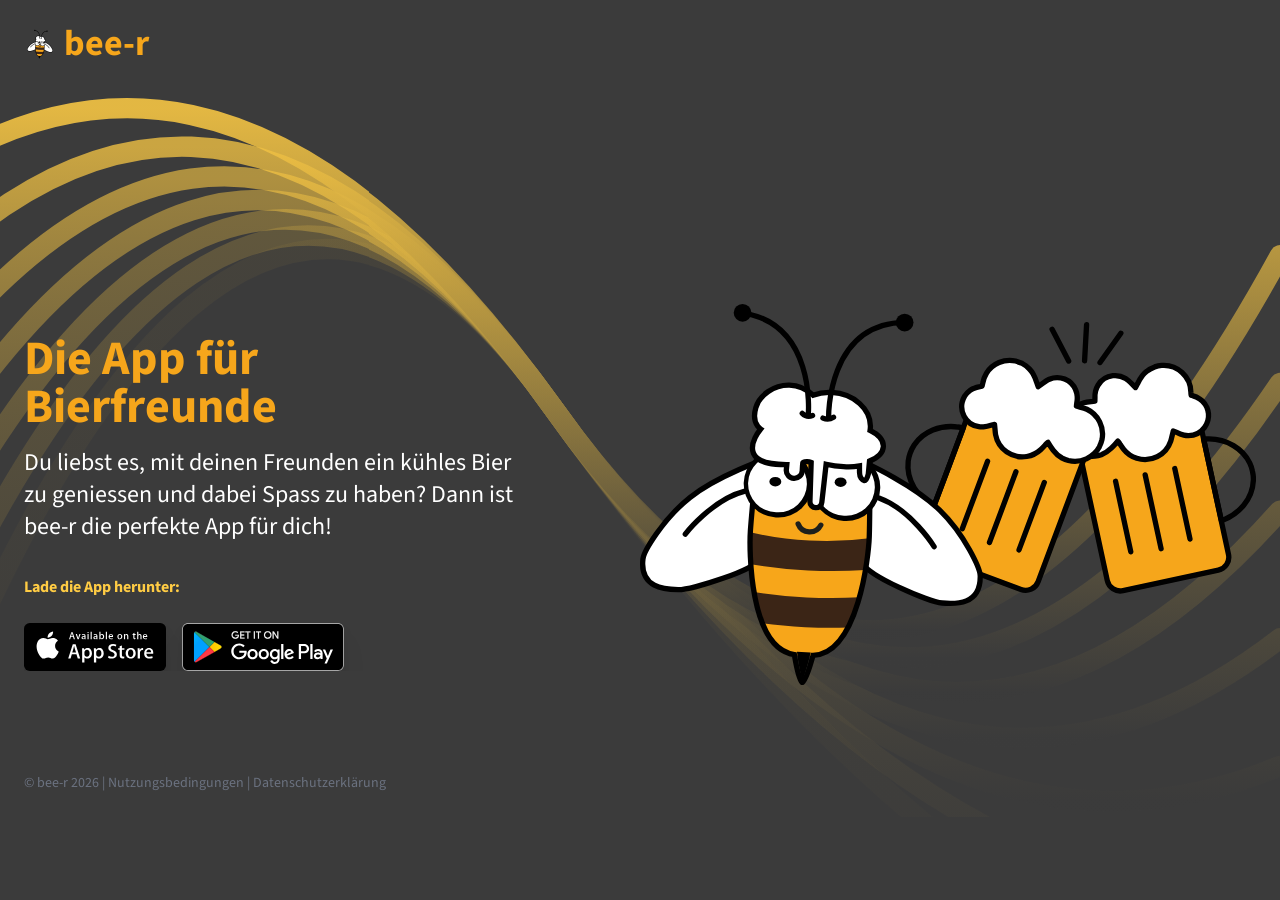
<file: index.html>
<!DOCTYPE html>
<html lang="de_CH">

<head>
    <meta charset="UTF-8">
    <meta name="viewport" content="width=device-width, initial-scale=1.0">
    <meta http-equiv="X-UA-Compatible" content="ie=edge">
    <title>bee-r - Die App für Bierfreunde</title>
    <meta name="description" content="Du liebst es, mit deinen Freunden ein kühles Bier zu geniessen und dabei Spass zu haben? Dann ist bee-r die perfekte App für dich!">
    <meta name="keywords" content="">

    <link rel="apple-touch-icon" sizes="180x180" href="/apple-touch-icon.png">
    <link rel="manifest" href="/site.webmanifest">
    <link rel="icon" type="image/png" sizes="32x32" href="/favicon-32x32.png">
    <link rel="icon" type="image/png" sizes="16x16" href="/favicon-16x16.png">

    <!-- Font Awesome if you need it
	<link rel="stylesheet" href="https://use.fontawesome.com/releases/v5.3.1/css/all.css">
	-->

    <link rel="stylesheet" href="output.css"/>
    <!--Replace with your tailwind.css once created-->

    <link href="https://fonts.googleapis.com/css?family=Source+Sans+Pro:400,700" rel="stylesheet">

    <!-- Animation CSS-->
    <style>
        /* ----------------------------------------------
        * Generated by Animista
        * w: http://animista.net, t: @cssanimista
        * ---------------------------------------------- */

        .slide-in-bottom {
            -webkit-animation: slide-in-bottom .5s cubic-bezier(.25, .46, .45, .94) both;
            animation: slide-in-bottom .5s cubic-bezier(.25, .46, .45, .94) both
        }

        .slide-in-bottom-h1 {
            -webkit-animation: slide-in-bottom .5s cubic-bezier(.25, .46, .45, .94) .5s both;
            animation: slide-in-bottom .5s cubic-bezier(.25, .46, .45, .94) .5s both
        }

        .slide-in-bottom-subtitle {
            -webkit-animation: slide-in-bottom .5s cubic-bezier(.25, .46, .45, .94) .75s both;
            animation: slide-in-bottom .5s cubic-bezier(.25, .46, .45, .94) .75s both
        }

        .fade-in {
            -webkit-animation: fade-in 1.2s cubic-bezier(.39, .575, .565, 1.000) 1s both;
            animation: fade-in 1.2s cubic-bezier(.39, .575, .565, 1.000) 1s both
        }

        .bounce-top-icons {
            -webkit-animation: bounce-top .9s 1s both;
            animation: bounce-top .9s 1s both
        }

        @-webkit-keyframes slide-in-bottom {
            0% {
                -webkit-transform: translateY(1000px);
                transform: translateY(1000px);
                opacity: 0
            }
            100% {
                -webkit-transform: translateY(0);
                transform: translateY(0);
                opacity: 1
            }
        }

        @keyframes slide-in-bottom {
            0% {
                -webkit-transform: translateY(1000px);
                transform: translateY(1000px);
                opacity: 0
            }
            100% {
                -webkit-transform: translateY(0);
                transform: translateY(0);
                opacity: 1
            }
        }

        @-webkit-keyframes bounce-top {
            0% {
                -webkit-transform: translateY(-45px);
                transform: translateY(-45px);
                -webkit-animation-timing-function: ease-in;
                animation-timing-function: ease-in;
                opacity: 1
            }
            24% {
                opacity: 1
            }
            40% {
                -webkit-transform: translateY(-24px);
                transform: translateY(-24px);
                -webkit-animation-timing-function: ease-in;
                animation-timing-function: ease-in
            }
            65% {
                -webkit-transform: translateY(-12px);
                transform: translateY(-12px);
                -webkit-animation-timing-function: ease-in;
                animation-timing-function: ease-in
            }
            82% {
                -webkit-transform: translateY(-6px);
                transform: translateY(-6px);
                -webkit-animation-timing-function: ease-in;
                animation-timing-function: ease-in
            }
            93% {
                -webkit-transform: translateY(-4px);
                transform: translateY(-4px);
                -webkit-animation-timing-function: ease-in;
                animation-timing-function: ease-in
            }
            25%, 55%, 75%, 87% {
                -webkit-transform: translateY(0);
                transform: translateY(0);
                -webkit-animation-timing-function: ease-out;
                animation-timing-function: ease-out
            }
            100% {
                -webkit-transform: translateY(0);
                transform: translateY(0);
                -webkit-animation-timing-function: ease-out;
                animation-timing-function: ease-out;
                opacity: 1
            }
        }

        @keyframes bounce-top {
            0% {
                -webkit-transform: translateY(-45px);
                transform: translateY(-45px);
                -webkit-animation-timing-function: ease-in;
                animation-timing-function: ease-in;
                opacity: 1
            }
            24% {
                opacity: 1
            }
            40% {
                -webkit-transform: translateY(-24px);
                transform: translateY(-24px);
                -webkit-animation-timing-function: ease-in;
                animation-timing-function: ease-in
            }
            65% {
                -webkit-transform: translateY(-12px);
                transform: translateY(-12px);
                -webkit-animation-timing-function: ease-in;
                animation-timing-function: ease-in
            }
            82% {
                -webkit-transform: translateY(-6px);
                transform: translateY(-6px);
                -webkit-animation-timing-function: ease-in;
                animation-timing-function: ease-in
            }
            93% {
                -webkit-transform: translateY(-4px);
                transform: translateY(-4px);
                -webkit-animation-timing-function: ease-in;
                animation-timing-function: ease-in
            }
            25%, 55%, 75%, 87% {
                -webkit-transform: translateY(0);
                transform: translateY(0);
                -webkit-animation-timing-function: ease-out;
                animation-timing-function: ease-out
            }
            100% {
                -webkit-transform: translateY(0);
                transform: translateY(0);
                -webkit-animation-timing-function: ease-out;
                animation-timing-function: ease-out;
                opacity: 1
            }
        }

        @-webkit-keyframes fade-in {
            0% {
                opacity: 0
            }
            100% {
                opacity: 1
            }
        }

        @keyframes fade-in {
            0% {
                opacity: 0
            }
            100% {
                opacity: 1
            }
        }

    </style>

</head>


<body class="leading-normal tracking-normal text-gray-900 bg-dark" style="font-family: 'Source Sans Pro', sans-serif;">


<div class="bg-right bg-cover" style="background-image:url('img/background.svg')">
    <!--Nav-->
    <div class="w-full container mx-auto p-6">

        <div class="w-full flex items-center justify-between">
            <a class="flex items-center text-beer no-underline hover:no-underline font-bold text-2xl lg:text-4xl"
               href="#">
                <img class="h-8 fill-current text-beer-light pr-2" src="img/logo.png"/>
                bee-r
            </a>

            <!-- Social handler
                <div class="flex w-1/2 justify-end content-center">
                <a class="inline-block text-beer-light no-underline hover:text-beer-dark hover:text-underline text-center h-10 p-2 md:h-auto md:p-4"
                   data-tippy-content="@twitter_handle" href="https://twitter.com/intent/tweet?url=#">
                    <svg class="fill-current h-6" xmlns="http://www.w3.org/2000/svg" viewBox="0 0 32 32">
                        <path d="M30.063 7.313c-.813 1.125-1.75 2.125-2.875 2.938v.75c0 1.563-.188 3.125-.688 4.625a15.088 15.088 0 0 1-2.063 4.438c-.875 1.438-2 2.688-3.25 3.813a15.015 15.015 0 0 1-4.625 2.563c-1.813.688-3.75 1-5.75 1-3.25 0-6.188-.875-8.875-2.625.438.063.875.125 1.375.125 2.688 0 5.063-.875 7.188-2.5-1.25 0-2.375-.375-3.375-1.125s-1.688-1.688-2.063-2.875c.438.063.813.125 1.125.125.5 0 1-.063 1.5-.25-1.313-.25-2.438-.938-3.313-1.938a5.673 5.673 0 0 1-1.313-3.688v-.063c.813.438 1.688.688 2.625.688a5.228 5.228 0 0 1-1.875-2c-.5-.875-.688-1.813-.688-2.75 0-1.063.25-2.063.75-2.938 1.438 1.75 3.188 3.188 5.25 4.25s4.313 1.688 6.688 1.813a5.579 5.579 0 0 1 1.5-5.438c1.125-1.125 2.5-1.688 4.125-1.688s3.063.625 4.188 1.813a11.48 11.48 0 0 0 3.688-1.375c-.438 1.375-1.313 2.438-2.563 3.188 1.125-.125 2.188-.438 3.313-.875z"></path>
                    </svg>
                </a>
                <a class="inline-block text-beer-light no-underline hover:text-beer-dark hover:text-underline text-center h-10 p-2 md:h-auto md:p-4 "
                   data-tippy-content="#facebook_id" href="https://www.facebook.com/sharer/sharer.php?u=#">
                    <svg class="fill-current h-6" xmlns="http://www.w3.org/2000/svg" viewBox="0 0 32 32">
                        <path d="M19 6h5V0h-5c-3.86 0-7 3.14-7 7v3H8v6h4v16h6V16h5l1-6h-6V7c0-.542.458-1 1-1z"></path>
                    </svg>
                </a>
            </div>
        -->
        </div>

    </div>

    <!--Main-->
    <div class="container pt-16 md:pt-48 px-6 mx-auto flex flex-wrap flex-col md:flex-row items-center">

        <!--Left Col-->
        <div class="flex flex-col w-full xl:w-2/5 justify-center lg:items-start overflow-y-hidden">
            <h1 class="my-4 text-3xl md:text-5xl text-beer font-bold leading-tight text-center md:text-left slide-in-bottom-h1">
                Die App für Bierfreunde</h1>
            <p class="leading-normal text-white text-base md:text-2xl mb-8 text-center md:text-left slide-in-bottom-subtitle">
                Du liebst es, mit deinen Freunden ein kühles Bier zu geniessen und dabei Spass zu haben? Dann ist bee-r die perfekte App für dich!</p>

            <p class="text-beer-light font-bold pb-8 lg:pb-6 text-center md:text-left fade-in">Lade die App herunter:</p>
            <div class="flex w-full justify-center md:justify-start pb-6 lg:pb-0 fade-in">
                <a href="https://apps.apple.com/ch/app/bee-r/id6468967854" target="_blank">
                    <img src="img/appstore.svg" class="h-12 mr-4 drop-shadow-xl cursor-pointer hover:opacity-75">
                </a>
                <a href="https://play.google.com/store/apps/details?id=ch.benso.beer_app" target="_blank">
                    <img src="img/playstore.svg" class="h-12 drop-shadow-xl cursor-pointer hover:opacity-75">
                </a>
            </div>
        </div>

        <!--Right Col-->
        <div class="w-full xl:w-3/5 py-6 overflow-y-hidden">
            <img class="w-5/6 mx-auto lg:mr-0 slide-in-bottom" src="img/cheers.svg">
        </div>

        <!--Footer-->
        <div class="w-full pt-16 pb-6 text-sm text-center md:text-left fade-in">
            <a class="text-gray-500 no-underline hover:no-underline" href="#">&copy; bee-r <script>document.write(new Date().getFullYear())</script></a>
            <span class="text-gray-500"> | </span>
            <a class="text-gray-500" href="terms.html" target="_blank">Nutzungsbedingungen</a>
            <span class="text-gray-500"> | </span>
            <a class="text-gray-500" href="datapolicy.html" target="_blank">Datenschutzerklärung</a>
        </div>

    </div>


</div>

</body>

</html>
</file>
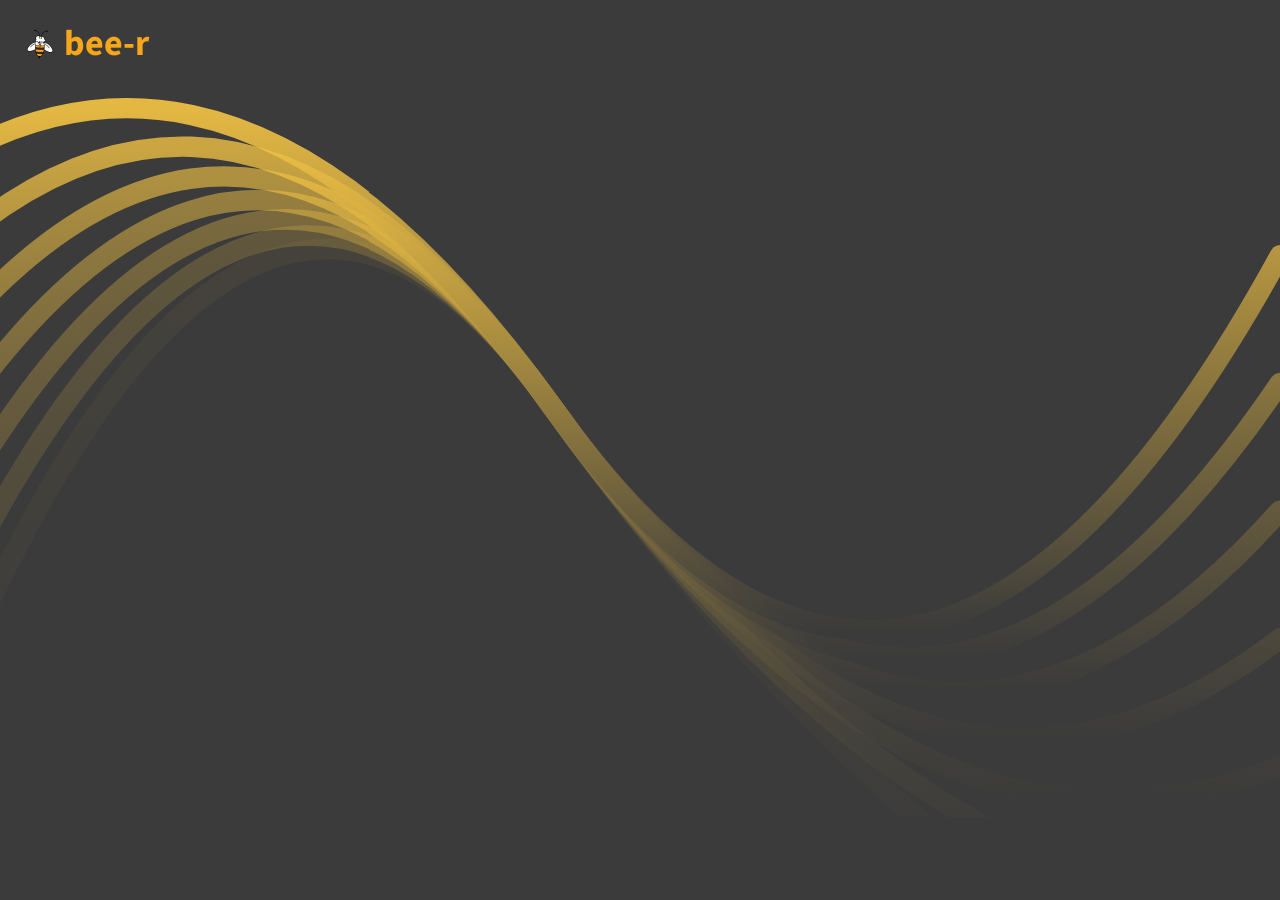
<file: join.html>
<!DOCTYPE html>
<html lang="en">
<head>
    <meta charset="utf-8" />
    <meta property="og:title" content="Lade dir jetzt bee-r herunter 🍻" />
    <meta property="og:image" content="https://bee-r.benso.ch/img/logo.png" />
    <meta property="og:url" content="https://bee-r.benso.ch/join" />
    <script>
        function getMobileOperatingSystem() {
            var userAgent = navigator.userAgent || navigator.vendor || window.opera;

            // Windows Phone must come first because its UA also contains "Android"
            // if (/windows phone/i.test(userAgent)) {
            //    return "Windows Phone";
            // }

            if (/android/i.test(userAgent)) {
                return "Android";
            }

            // iOS detection from: http://stackoverflow.com/a/9039885/177710
            // if (/iPad|iPhone|iPod/.test(userAgent) && !window.MSStream) {
            if  ([
                'iPad Simulator',
                'iPhone Simulator',
                'iPod Simulator',
                'iPad',
                'iPhone',
                'iPod'
            ].includes(navigator.platform)) {
                return "iOS";
            }

            return "unknown";
        }</script>
    <script>
        function DetectAndServe(){
            let os = getMobileOperatingSystem();
            if (os == "Android") {
                window.location.href = "https://play.google.com/store/apps/details?id=ch.benso.beer_app";
            } else if (os == "iOS") {
                window.location.href = "https://apps.apple.com/ch/app/bee-r/id6468967854";
            } /* else if (os == "Windows Phone") {
        window.location.href = "/windows";
    } */ else {
                window.location.href = "/";
            }
        }
    </script>
</head>
<body onload="DetectAndServe()">
</body>
</html>
</file>
<file: output.css>
/*
! tailwindcss v3.3.2 | MIT License | https://tailwindcss.com
*/

/*
1. Prevent padding and border from affecting element width. (https://github.com/mozdevs/cssremedy/issues/4)
2. Allow adding a border to an element by just adding a border-width. (https://github.com/tailwindcss/tailwindcss/pull/116)
*/

*,
::before,
::after {
  box-sizing: border-box;
  /* 1 */
  border-width: 0;
  /* 2 */
  border-style: solid;
  /* 2 */
  border-color: #e5e7eb;
  /* 2 */
}

::before,
::after {
  --tw-content: '';
}

/*
1. Use a consistent sensible line-height in all browsers.
2. Prevent adjustments of font size after orientation changes in iOS.
3. Use a more readable tab size.
4. Use the user's configured `sans` font-family by default.
5. Use the user's configured `sans` font-feature-settings by default.
6. Use the user's configured `sans` font-variation-settings by default.
*/

html {
  line-height: 1.5;
  /* 1 */
  -webkit-text-size-adjust: 100%;
  /* 2 */
  -moz-tab-size: 4;
  /* 3 */
  -o-tab-size: 4;
     tab-size: 4;
  /* 3 */
  font-family: ui-sans-serif, system-ui, -apple-system, BlinkMacSystemFont, "Segoe UI", Roboto, "Helvetica Neue", Arial, "Noto Sans", sans-serif, "Apple Color Emoji", "Segoe UI Emoji", "Segoe UI Symbol", "Noto Color Emoji";
  /* 4 */
  font-feature-settings: normal;
  /* 5 */
  font-variation-settings: normal;
  /* 6 */
}

/*
1. Remove the margin in all browsers.
2. Inherit line-height from `html` so users can set them as a class directly on the `html` element.
*/

body {
  margin: 0;
  /* 1 */
  line-height: inherit;
  /* 2 */
}

/*
1. Add the correct height in Firefox.
2. Correct the inheritance of border color in Firefox. (https://bugzilla.mozilla.org/show_bug.cgi?id=190655)
3. Ensure horizontal rules are visible by default.
*/

hr {
  height: 0;
  /* 1 */
  color: inherit;
  /* 2 */
  border-top-width: 1px;
  /* 3 */
}

/*
Add the correct text decoration in Chrome, Edge, and Safari.
*/

abbr:where([title]) {
  -webkit-text-decoration: underline dotted;
          text-decoration: underline dotted;
}

/*
Remove the default font size and weight for headings.
*/

h1,
h2,
h3,
h4,
h5,
h6 {
  font-size: inherit;
  font-weight: inherit;
}

/*
Reset links to optimize for opt-in styling instead of opt-out.
*/

a {
  color: inherit;
  text-decoration: inherit;
}

/*
Add the correct font weight in Edge and Safari.
*/

b,
strong {
  font-weight: bolder;
}

/*
1. Use the user's configured `mono` font family by default.
2. Correct the odd `em` font sizing in all browsers.
*/

code,
kbd,
samp,
pre {
  font-family: ui-monospace, SFMono-Regular, Menlo, Monaco, Consolas, "Liberation Mono", "Courier New", monospace;
  /* 1 */
  font-size: 1em;
  /* 2 */
}

/*
Add the correct font size in all browsers.
*/

small {
  font-size: 80%;
}

/*
Prevent `sub` and `sup` elements from affecting the line height in all browsers.
*/

sub,
sup {
  font-size: 75%;
  line-height: 0;
  position: relative;
  vertical-align: baseline;
}

sub {
  bottom: -0.25em;
}

sup {
  top: -0.5em;
}

/*
1. Remove text indentation from table contents in Chrome and Safari. (https://bugs.chromium.org/p/chromium/issues/detail?id=999088, https://bugs.webkit.org/show_bug.cgi?id=201297)
2. Correct table border color inheritance in all Chrome and Safari. (https://bugs.chromium.org/p/chromium/issues/detail?id=935729, https://bugs.webkit.org/show_bug.cgi?id=195016)
3. Remove gaps between table borders by default.
*/

table {
  text-indent: 0;
  /* 1 */
  border-color: inherit;
  /* 2 */
  border-collapse: collapse;
  /* 3 */
}

/*
1. Change the font styles in all browsers.
2. Remove the margin in Firefox and Safari.
3. Remove default padding in all browsers.
*/

button,
input,
optgroup,
select,
textarea {
  font-family: inherit;
  /* 1 */
  font-size: 100%;
  /* 1 */
  font-weight: inherit;
  /* 1 */
  line-height: inherit;
  /* 1 */
  color: inherit;
  /* 1 */
  margin: 0;
  /* 2 */
  padding: 0;
  /* 3 */
}

/*
Remove the inheritance of text transform in Edge and Firefox.
*/

button,
select {
  text-transform: none;
}

/*
1. Correct the inability to style clickable types in iOS and Safari.
2. Remove default button styles.
*/

button,
[type='button'],
[type='reset'],
[type='submit'] {
  -webkit-appearance: button;
  /* 1 */
  background-color: transparent;
  /* 2 */
  background-image: none;
  /* 2 */
}

/*
Use the modern Firefox focus style for all focusable elements.
*/

:-moz-focusring {
  outline: auto;
}

/*
Remove the additional `:invalid` styles in Firefox. (https://github.com/mozilla/gecko-dev/blob/2f9eacd9d3d995c937b4251a5557d95d494c9be1/layout/style/res/forms.css#L728-L737)
*/

:-moz-ui-invalid {
  box-shadow: none;
}

/*
Add the correct vertical alignment in Chrome and Firefox.
*/

progress {
  vertical-align: baseline;
}

/*
Correct the cursor style of increment and decrement buttons in Safari.
*/

::-webkit-inner-spin-button,
::-webkit-outer-spin-button {
  height: auto;
}

/*
1. Correct the odd appearance in Chrome and Safari.
2. Correct the outline style in Safari.
*/

[type='search'] {
  -webkit-appearance: textfield;
  /* 1 */
  outline-offset: -2px;
  /* 2 */
}

/*
Remove the inner padding in Chrome and Safari on macOS.
*/

::-webkit-search-decoration {
  -webkit-appearance: none;
}

/*
1. Correct the inability to style clickable types in iOS and Safari.
2. Change font properties to `inherit` in Safari.
*/

::-webkit-file-upload-button {
  -webkit-appearance: button;
  /* 1 */
  font: inherit;
  /* 2 */
}

/*
Add the correct display in Chrome and Safari.
*/

summary {
  display: list-item;
}

/*
Removes the default spacing and border for appropriate elements.
*/

blockquote,
dl,
dd,
h1,
h2,
h3,
h4,
h5,
h6,
hr,
figure,
p,
pre {
  margin: 0;
}

fieldset {
  margin: 0;
  padding: 0;
}

legend {
  padding: 0;
}

ol,
ul,
menu {
  list-style: none;
  margin: 0;
  padding: 0;
}

/*
Prevent resizing textareas horizontally by default.
*/

textarea {
  resize: vertical;
}

/*
1. Reset the default placeholder opacity in Firefox. (https://github.com/tailwindlabs/tailwindcss/issues/3300)
2. Set the default placeholder color to the user's configured gray 400 color.
*/

input::-moz-placeholder, textarea::-moz-placeholder {
  opacity: 1;
  /* 1 */
  color: #9ca3af;
  /* 2 */
}

input::placeholder,
textarea::placeholder {
  opacity: 1;
  /* 1 */
  color: #9ca3af;
  /* 2 */
}

/*
Set the default cursor for buttons.
*/

button,
[role="button"] {
  cursor: pointer;
}

/*
Make sure disabled buttons don't get the pointer cursor.
*/

:disabled {
  cursor: default;
}

/*
1. Make replaced elements `display: block` by default. (https://github.com/mozdevs/cssremedy/issues/14)
2. Add `vertical-align: middle` to align replaced elements more sensibly by default. (https://github.com/jensimmons/cssremedy/issues/14#issuecomment-634934210)
   This can trigger a poorly considered lint error in some tools but is included by design.
*/

img,
svg,
video,
canvas,
audio,
iframe,
embed,
object {
  display: block;
  /* 1 */
  vertical-align: middle;
  /* 2 */
}

/*
Constrain images and videos to the parent width and preserve their intrinsic aspect ratio. (https://github.com/mozdevs/cssremedy/issues/14)
*/

img,
video {
  max-width: 100%;
  height: auto;
}

/* Make elements with the HTML hidden attribute stay hidden by default */

[hidden] {
  display: none;
}

*, ::before, ::after {
  --tw-border-spacing-x: 0;
  --tw-border-spacing-y: 0;
  --tw-translate-x: 0;
  --tw-translate-y: 0;
  --tw-rotate: 0;
  --tw-skew-x: 0;
  --tw-skew-y: 0;
  --tw-scale-x: 1;
  --tw-scale-y: 1;
  --tw-pan-x:  ;
  --tw-pan-y:  ;
  --tw-pinch-zoom:  ;
  --tw-scroll-snap-strictness: proximity;
  --tw-gradient-from-position:  ;
  --tw-gradient-via-position:  ;
  --tw-gradient-to-position:  ;
  --tw-ordinal:  ;
  --tw-slashed-zero:  ;
  --tw-numeric-figure:  ;
  --tw-numeric-spacing:  ;
  --tw-numeric-fraction:  ;
  --tw-ring-inset:  ;
  --tw-ring-offset-width: 0px;
  --tw-ring-offset-color: #fff;
  --tw-ring-color: rgb(59 130 246 / 0.5);
  --tw-ring-offset-shadow: 0 0 #0000;
  --tw-ring-shadow: 0 0 #0000;
  --tw-shadow: 0 0 #0000;
  --tw-shadow-colored: 0 0 #0000;
  --tw-blur:  ;
  --tw-brightness:  ;
  --tw-contrast:  ;
  --tw-grayscale:  ;
  --tw-hue-rotate:  ;
  --tw-invert:  ;
  --tw-saturate:  ;
  --tw-sepia:  ;
  --tw-drop-shadow:  ;
  --tw-backdrop-blur:  ;
  --tw-backdrop-brightness:  ;
  --tw-backdrop-contrast:  ;
  --tw-backdrop-grayscale:  ;
  --tw-backdrop-hue-rotate:  ;
  --tw-backdrop-invert:  ;
  --tw-backdrop-opacity:  ;
  --tw-backdrop-saturate:  ;
  --tw-backdrop-sepia:  ;
}

::backdrop {
  --tw-border-spacing-x: 0;
  --tw-border-spacing-y: 0;
  --tw-translate-x: 0;
  --tw-translate-y: 0;
  --tw-rotate: 0;
  --tw-skew-x: 0;
  --tw-skew-y: 0;
  --tw-scale-x: 1;
  --tw-scale-y: 1;
  --tw-pan-x:  ;
  --tw-pan-y:  ;
  --tw-pinch-zoom:  ;
  --tw-scroll-snap-strictness: proximity;
  --tw-gradient-from-position:  ;
  --tw-gradient-via-position:  ;
  --tw-gradient-to-position:  ;
  --tw-ordinal:  ;
  --tw-slashed-zero:  ;
  --tw-numeric-figure:  ;
  --tw-numeric-spacing:  ;
  --tw-numeric-fraction:  ;
  --tw-ring-inset:  ;
  --tw-ring-offset-width: 0px;
  --tw-ring-offset-color: #fff;
  --tw-ring-color: rgb(59 130 246 / 0.5);
  --tw-ring-offset-shadow: 0 0 #0000;
  --tw-ring-shadow: 0 0 #0000;
  --tw-shadow: 0 0 #0000;
  --tw-shadow-colored: 0 0 #0000;
  --tw-blur:  ;
  --tw-brightness:  ;
  --tw-contrast:  ;
  --tw-grayscale:  ;
  --tw-hue-rotate:  ;
  --tw-invert:  ;
  --tw-saturate:  ;
  --tw-sepia:  ;
  --tw-drop-shadow:  ;
  --tw-backdrop-blur:  ;
  --tw-backdrop-brightness:  ;
  --tw-backdrop-contrast:  ;
  --tw-backdrop-grayscale:  ;
  --tw-backdrop-hue-rotate:  ;
  --tw-backdrop-invert:  ;
  --tw-backdrop-opacity:  ;
  --tw-backdrop-saturate:  ;
  --tw-backdrop-sepia:  ;
}

.container {
  width: 100%;
}

@media (min-width: 640px) {
  .container {
    max-width: 640px;
  }
}

@media (min-width: 768px) {
  .container {
    max-width: 768px;
  }
}

@media (min-width: 1024px) {
  .container {
    max-width: 1024px;
  }
}

@media (min-width: 1280px) {
  .container {
    max-width: 1280px;
  }
}

@media (min-width: 1536px) {
  .container {
    max-width: 1536px;
  }
}

.mx-auto {
  margin-left: auto;
  margin-right: auto;
}

.my-4 {
  margin-top: 1rem;
  margin-bottom: 1rem;
}

.mb-8 {
  margin-bottom: 2rem;
}

.mr-4 {
  margin-right: 1rem;
}

.inline-block {
  display: inline-block;
}

.flex {
  display: flex;
}

.h-10 {
  height: 2.5rem;
}

.h-12 {
  height: 3rem;
}

.h-6 {
  height: 1.5rem;
}

.h-8 {
  height: 2rem;
}

.w-1\/2 {
  width: 50%;
}

.w-5\/6 {
  width: 83.333333%;
}

.w-full {
  width: 100%;
}

.transform {
  transform: translate(var(--tw-translate-x), var(--tw-translate-y)) rotate(var(--tw-rotate)) skewX(var(--tw-skew-x)) skewY(var(--tw-skew-y)) scaleX(var(--tw-scale-x)) scaleY(var(--tw-scale-y));
}

.cursor-pointer {
  cursor: pointer;
}

.flex-col {
  flex-direction: column;
}

.flex-wrap {
  flex-wrap: wrap;
}

.content-center {
  align-content: center;
}

.items-center {
  align-items: center;
}

.justify-end {
  justify-content: flex-end;
}

.justify-center {
  justify-content: center;
}

.justify-between {
  justify-content: space-between;
}

.overflow-y-hidden {
  overflow-y: hidden;
}

.bg-dark {
  --tw-bg-opacity: 1;
  background-color: rgb(59 59 59 / var(--tw-bg-opacity));
}

.bg-cover {
  background-size: cover;
}

.bg-right {
  background-position: right;
}

.fill-current {
  fill: currentColor;
}

.p-2 {
  padding: 0.5rem;
}

.p-6 {
  padding: 1.5rem;
}

.px-6 {
  padding-left: 1.5rem;
  padding-right: 1.5rem;
}

.py-6 {
  padding-top: 1.5rem;
  padding-bottom: 1.5rem;
}

.pb-6 {
  padding-bottom: 1.5rem;
}

.pb-8 {
  padding-bottom: 2rem;
}

.pr-2 {
  padding-right: 0.5rem;
}

.pt-16 {
  padding-top: 4rem;
}

.text-center {
  text-align: center;
}

.text-2xl {
  font-size: 1.5rem;
  line-height: 2rem;
}

.text-3xl {
  font-size: 1.875rem;
  line-height: 2.25rem;
}

.text-base {
  font-size: 1rem;
  line-height: 1.5rem;
}

.text-sm {
  font-size: 0.875rem;
  line-height: 1.25rem;
}

.font-bold {
  font-weight: 700;
}

.leading-normal {
  line-height: 1.5;
}

.leading-tight {
  line-height: 1.25;
}

.tracking-normal {
  letter-spacing: 0em;
}

.text-beer {
  --tw-text-opacity: 1;
  color: rgb(246 166 27 / var(--tw-text-opacity));
}

.text-beer-light {
  --tw-text-opacity: 1;
  color: rgb(255 204 68 / var(--tw-text-opacity));
}

.text-gray-500 {
  --tw-text-opacity: 1;
  color: rgb(107 114 128 / var(--tw-text-opacity));
}

.text-gray-900 {
  --tw-text-opacity: 1;
  color: rgb(17 24 39 / var(--tw-text-opacity));
}

.text-white {
  --tw-text-opacity: 1;
  color: rgb(255 255 255 / var(--tw-text-opacity));
}

.no-underline {
  text-decoration-line: none;
}

.drop-shadow-xl {
  --tw-drop-shadow: drop-shadow(0 20px 13px rgb(0 0 0 / 0.03)) drop-shadow(0 8px 5px rgb(0 0 0 / 0.08));
  filter: var(--tw-blur) var(--tw-brightness) var(--tw-contrast) var(--tw-grayscale) var(--tw-hue-rotate) var(--tw-invert) var(--tw-saturate) var(--tw-sepia) var(--tw-drop-shadow);
}

.ease-in {
  transition-timing-function: cubic-bezier(0.4, 0, 1, 1);
}

.ease-out {
  transition-timing-function: cubic-bezier(0, 0, 0.2, 1);
}

.hover\:text-beer-dark:hover {
  --tw-text-opacity: 1;
  color: rgb(175 118 12 / var(--tw-text-opacity));
}

.hover\:no-underline:hover {
  text-decoration-line: none;
}

.hover\:opacity-75:hover {
  opacity: 0.75;
}

@media (min-width: 768px) {
  .md\:h-auto {
    height: auto;
  }

  .md\:flex-row {
    flex-direction: row;
  }

  .md\:justify-start {
    justify-content: flex-start;
  }

  .md\:p-4 {
    padding: 1rem;
  }

  .md\:pt-48 {
    padding-top: 12rem;
  }

  .md\:text-left {
    text-align: left;
  }

  .md\:text-2xl {
    font-size: 1.5rem;
    line-height: 2rem;
  }

  .md\:text-5xl {
    font-size: 3rem;
    line-height: 1;
  }
}

@media (min-width: 1024px) {
  .lg\:mr-0 {
    margin-right: 0px;
  }

  .lg\:items-start {
    align-items: flex-start;
  }

  .lg\:pb-0 {
    padding-bottom: 0px;
  }

  .lg\:pb-6 {
    padding-bottom: 1.5rem;
  }

  .lg\:text-4xl {
    font-size: 2.25rem;
    line-height: 2.5rem;
  }
}

@media (min-width: 1280px) {
  .xl\:w-2\/5 {
    width: 40%;
  }

  .xl\:w-3\/5 {
    width: 60%;
  }
}
</file>
